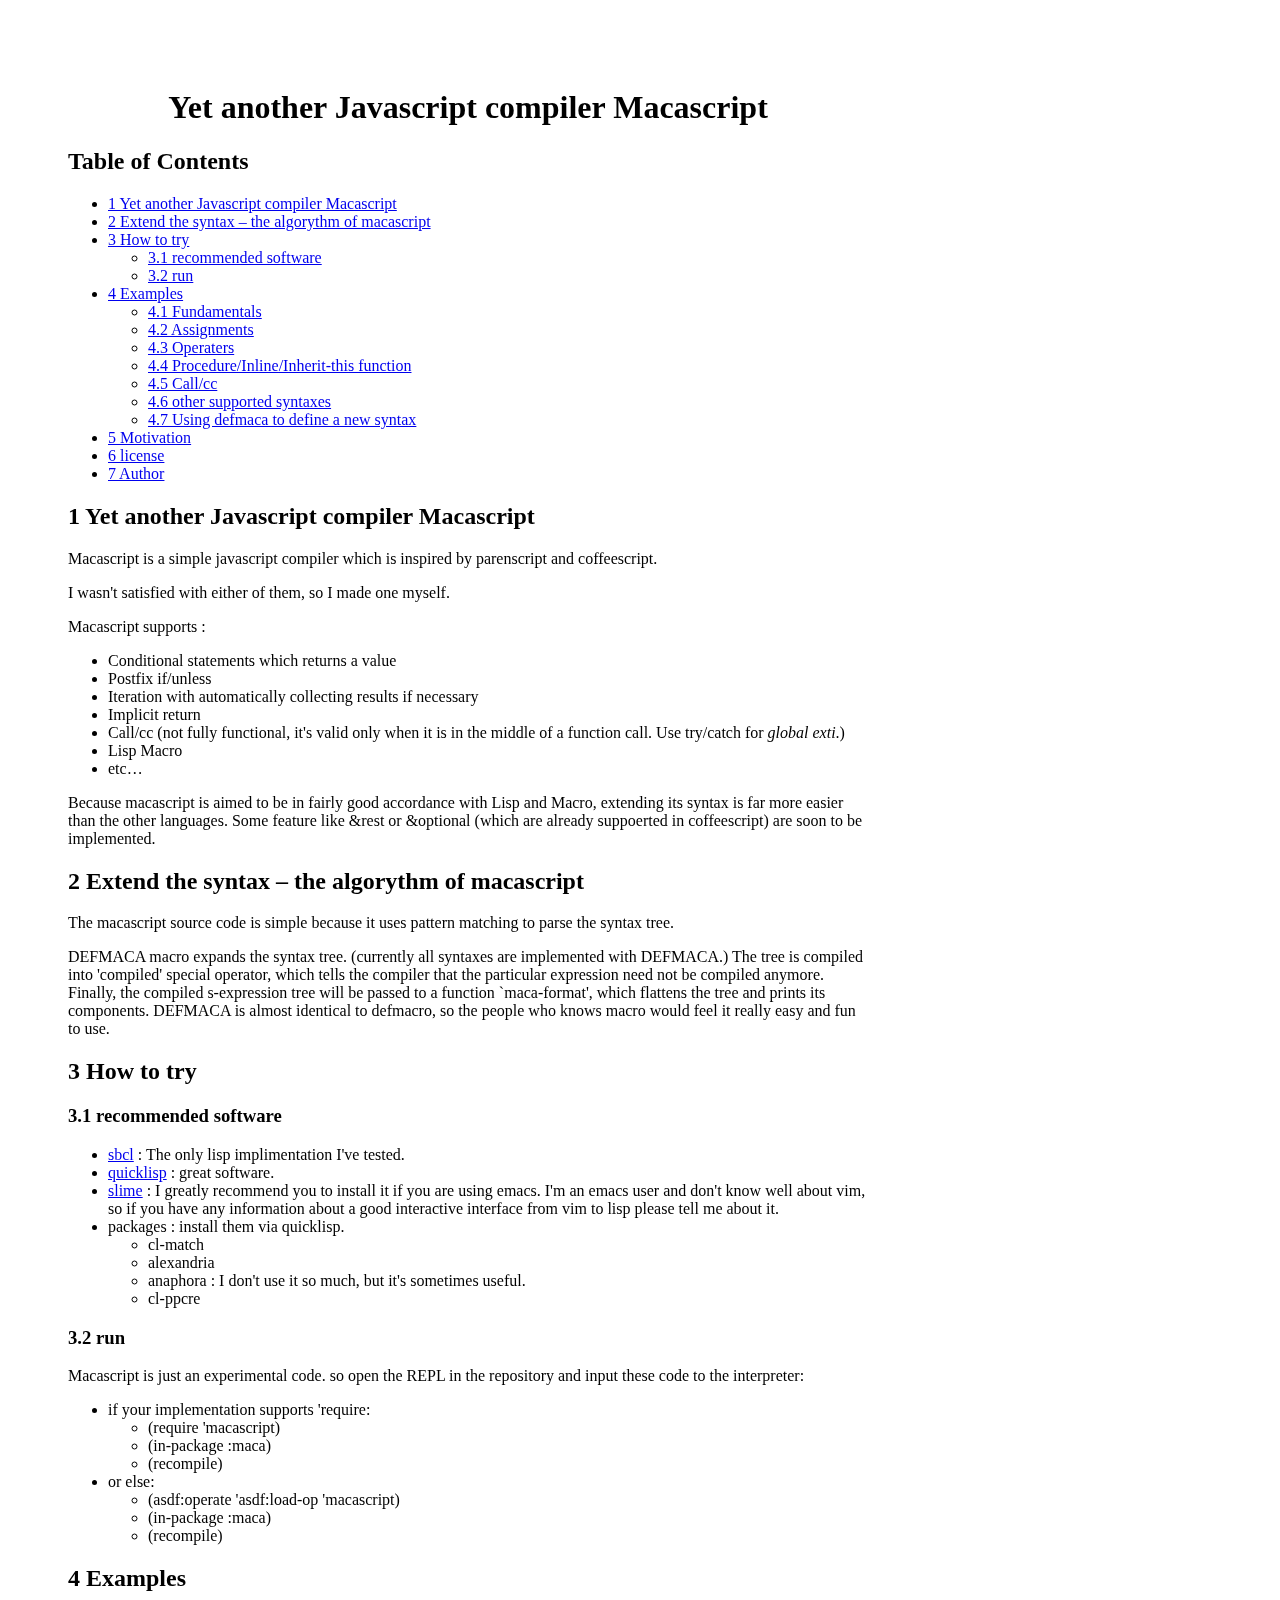
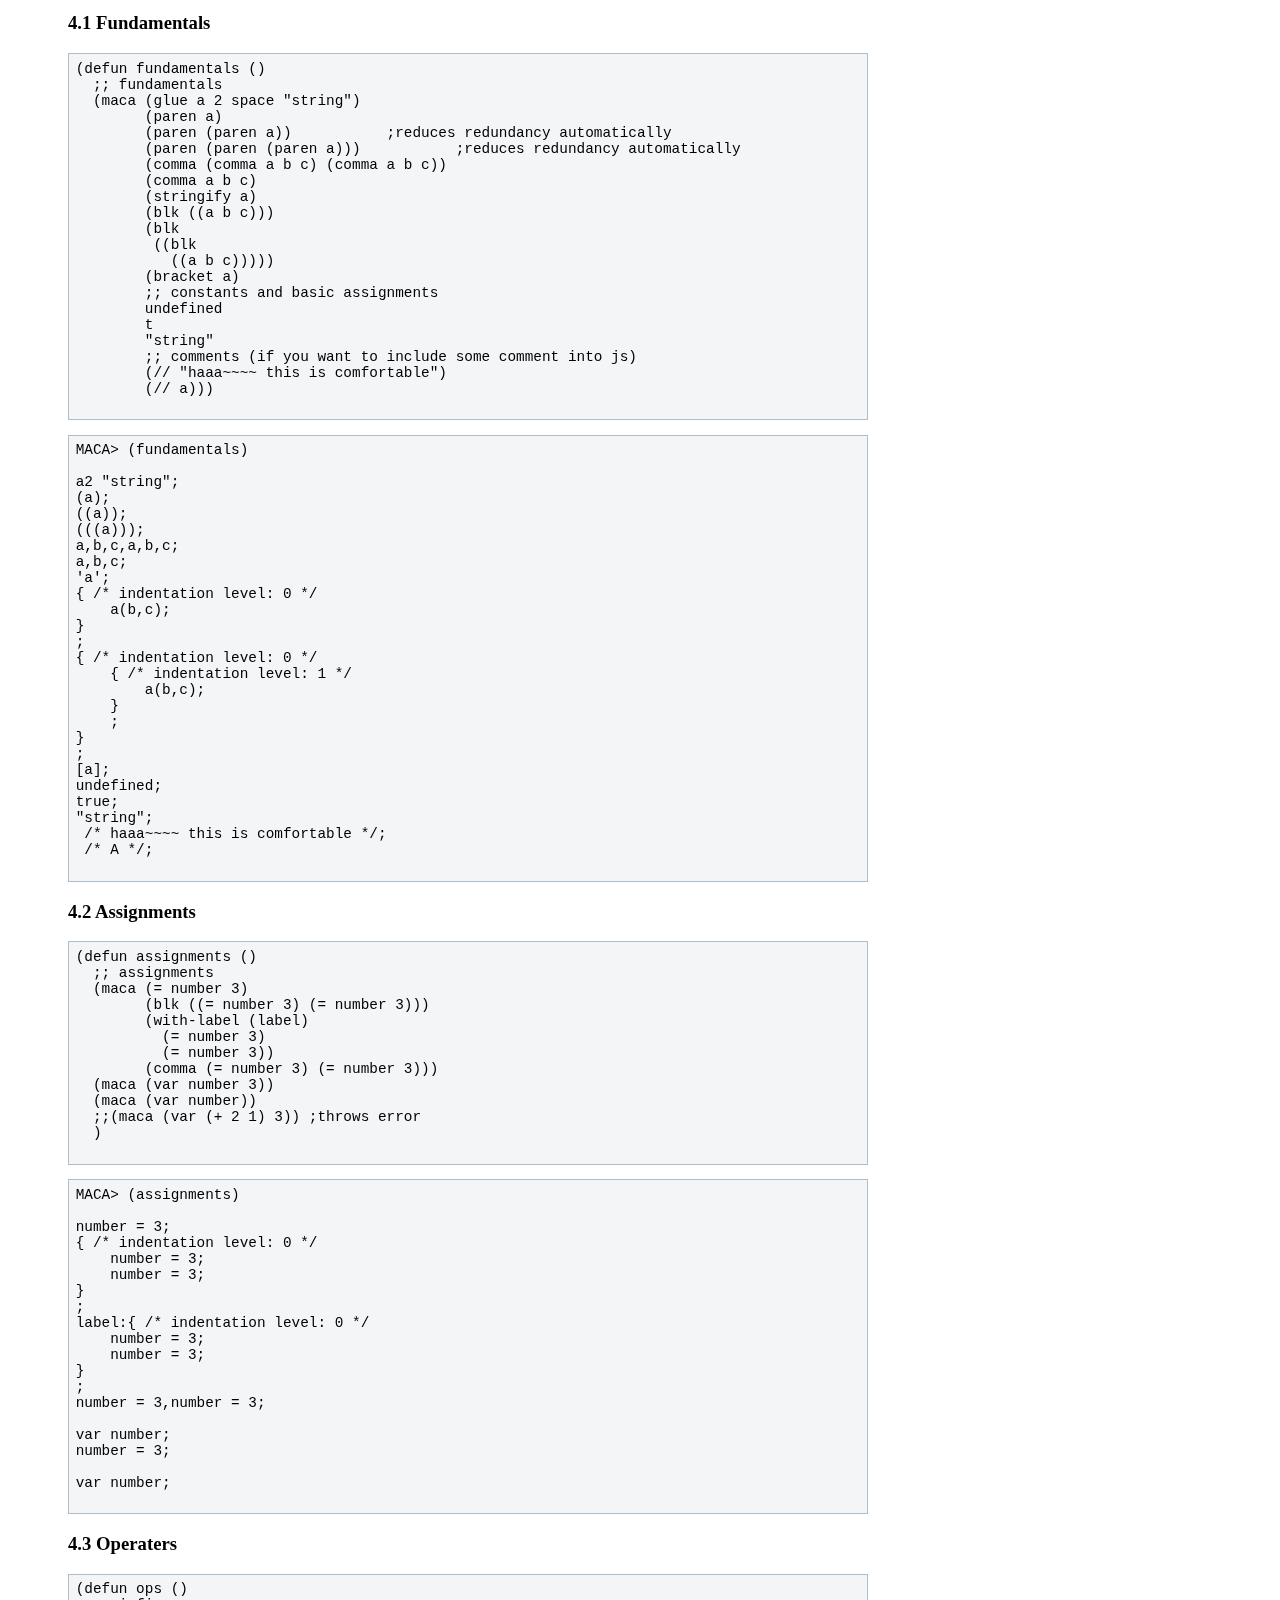
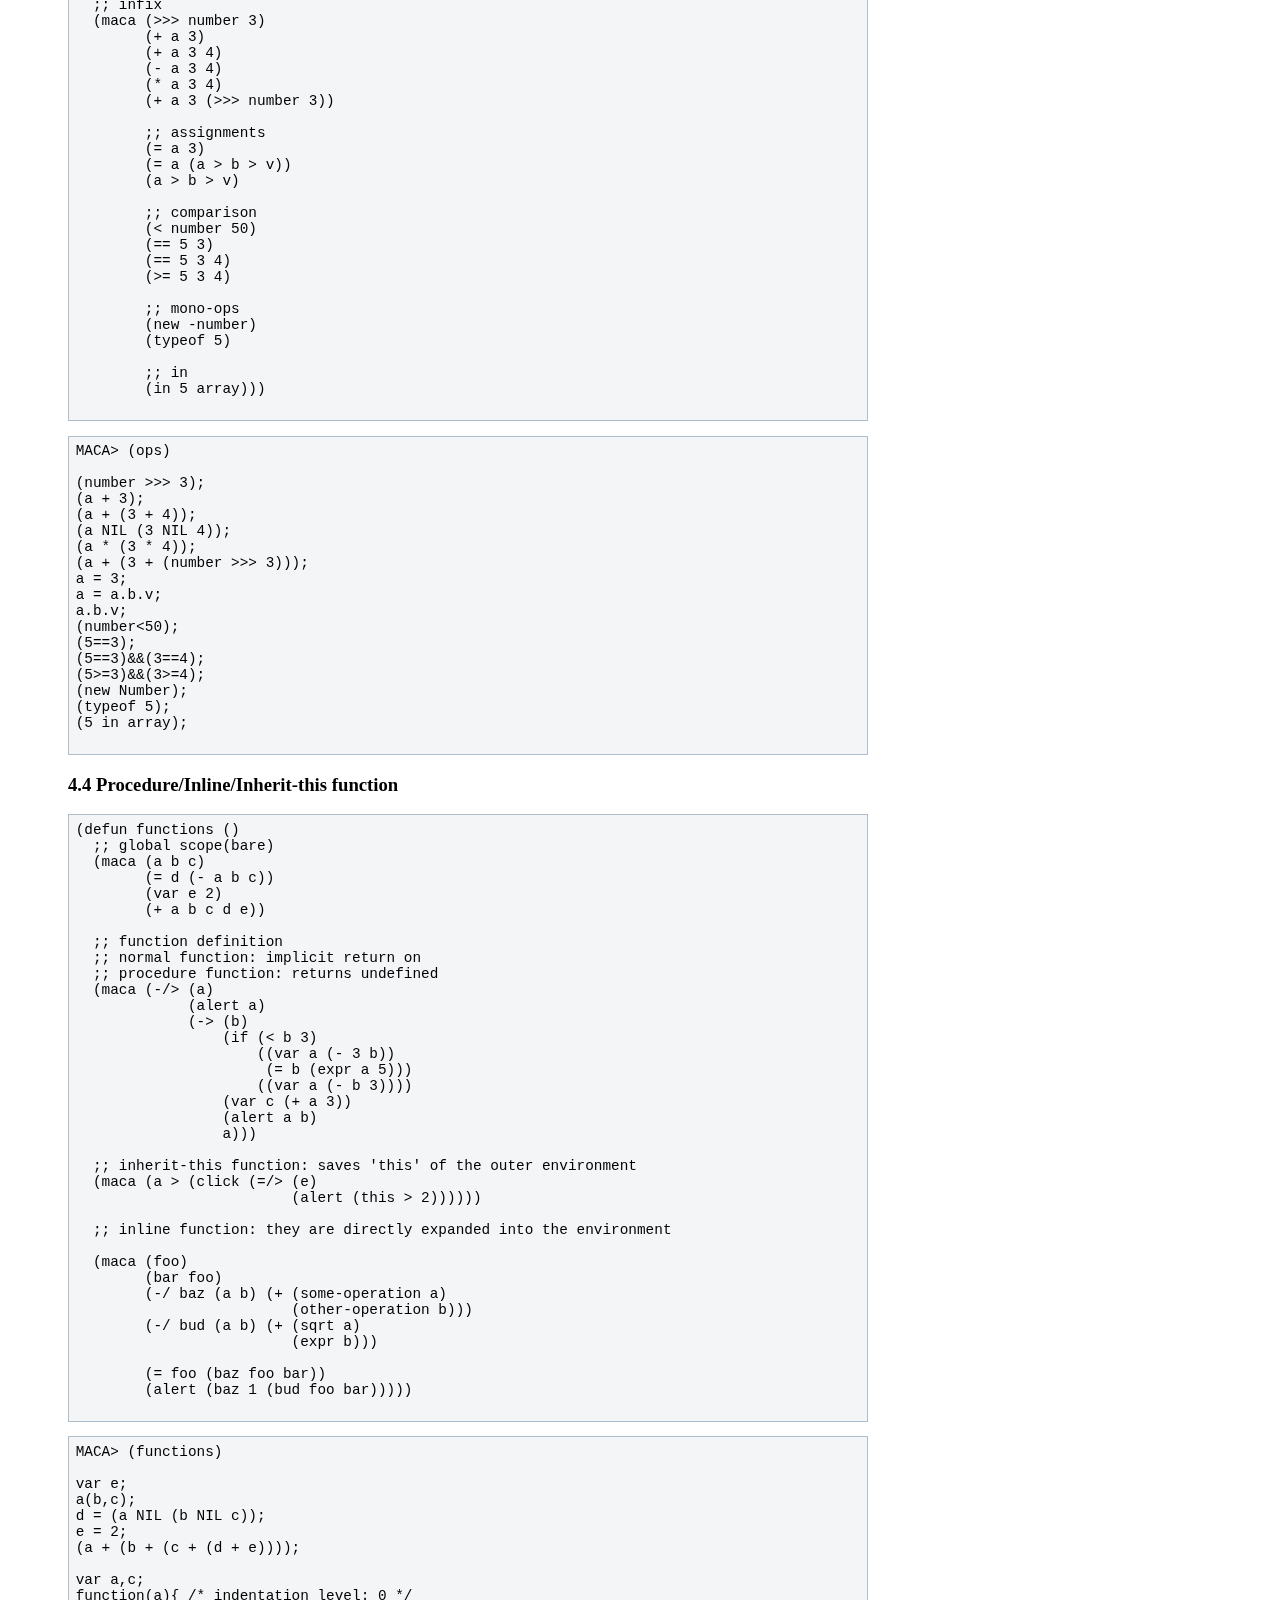
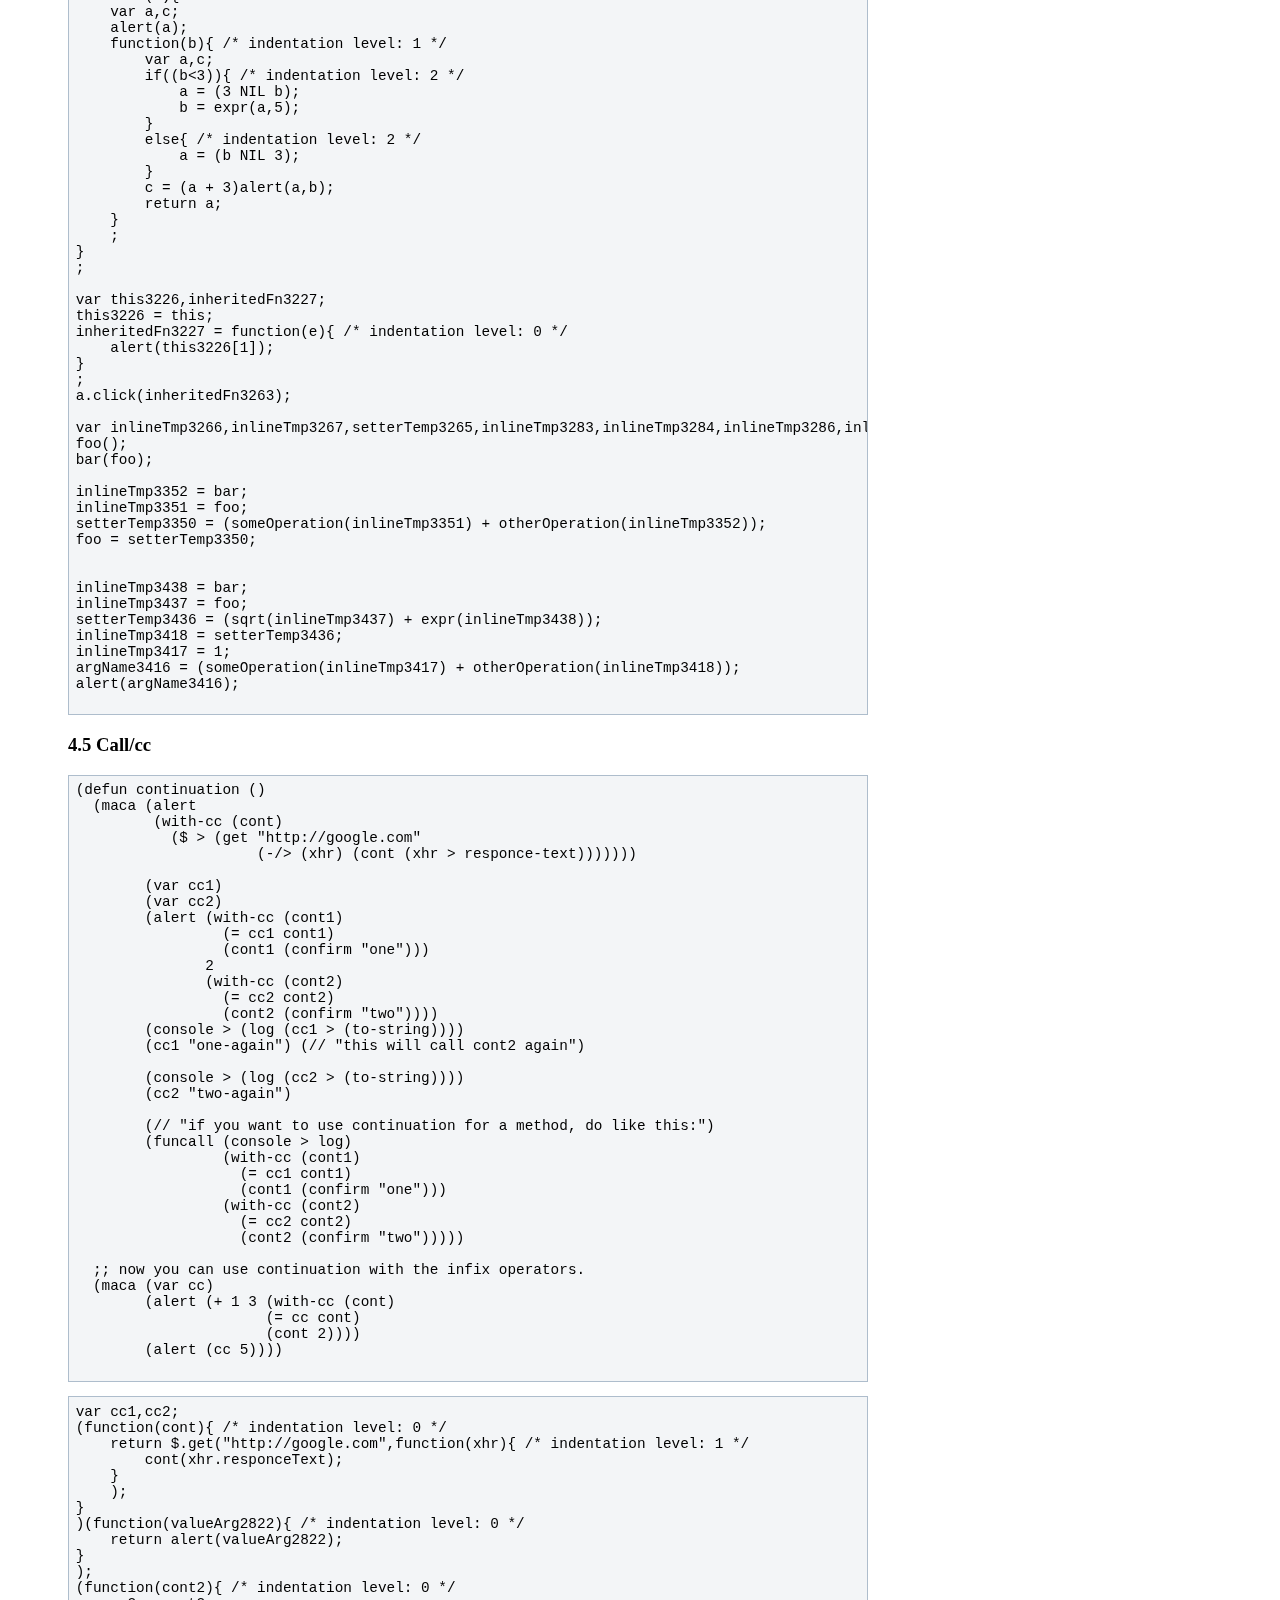
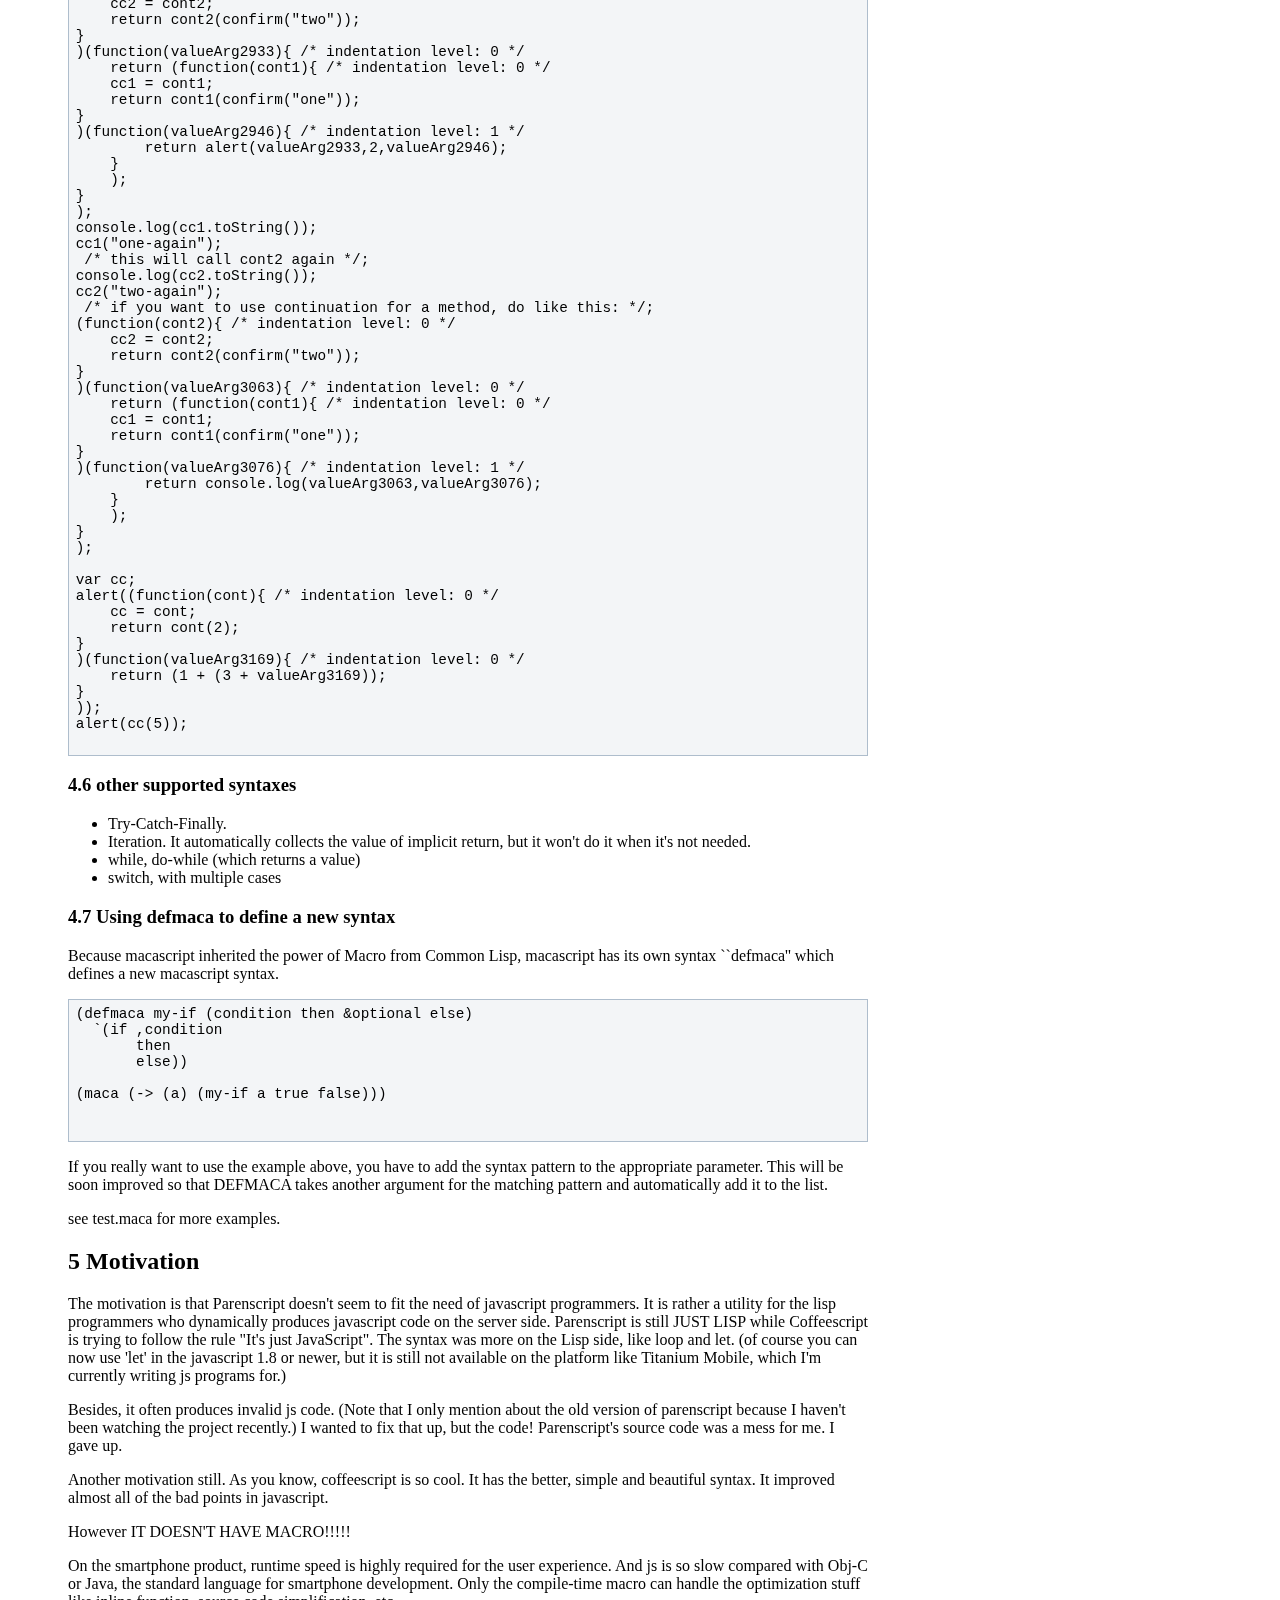
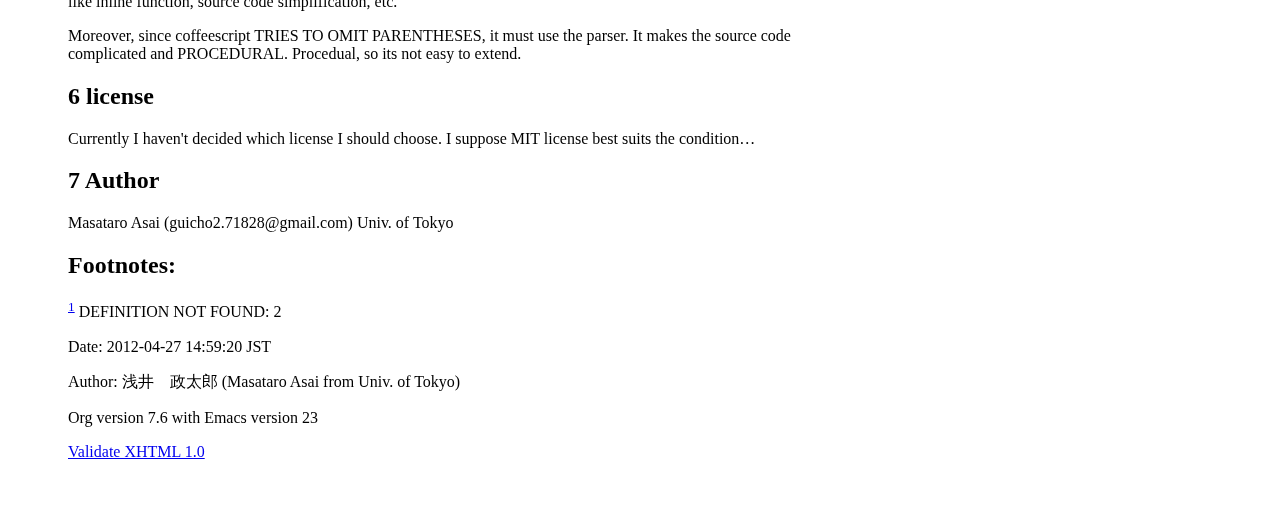
<file: readme.html>
<?xml version="1.0" encoding="utf-8"?>
<!DOCTYPE html PUBLIC "-//W3C//DTD XHTML 1.0 Strict//EN"
               "http://www.w3.org/TR/xhtml1/DTD/xhtml1-strict.dtd">
<html xmlns="http://www.w3.org/1999/xhtml"
lang="ja" xml:lang="ja">
<head>
<title>Yet another Javascript compiler Macascript</title>
<meta http-equiv="Content-Type" content="text/html;charset=utf-8"/>
<meta name="generator" content="Org-mode"/>
<meta name="generated" content="2012-04-27 14:59:20 JST"/>
<meta name="author" content="浅井　政太郎 (Masataro Asai from Univ. of Tokyo)"/>
<meta name="description" content=""/>
<meta name="keywords" content=""/>
<style type="text/css">
 <!--/*--><![CDATA[/*><!--*/
  html { font-family: Times, serif; font-size: 12pt; }
  .title  { text-align: center; }
  .todo   { color: red; }
  .done   { color: green; }
  .tag    { background-color: #add8e6; font-weight:normal }
  .target { }
  .timestamp { color: #bebebe; }
  .timestamp-kwd { color: #5f9ea0; }
  .right  {margin-left:auto; margin-right:0px;  text-align:right;}
  .left   {margin-left:0px;  margin-right:auto; text-align:left;}
  .center {margin-left:auto; margin-right:auto; text-align:center;}
  p.verse { margin-left: 3% }
  pre {
	border: 1pt solid #AEBDCC;
	background-color: #F3F5F7;
	padding: 5pt;
	font-family: courier, monospace;
        font-size: 90%;
        overflow:auto;
  }
  table { border-collapse: collapse; }
  td, th { vertical-align: top;  }
  th.right  { text-align:center;  }
  th.left   { text-align:center;   }
  th.center { text-align:center; }
  td.right  { text-align:right;  }
  td.left   { text-align:left;   }
  td.center { text-align:center; }
  dt { font-weight: bold; }
  div.figure { padding: 0.5em; }
  div.figure p { text-align: center; }
  textarea { overflow-x: auto; }
  .linenr { font-size:smaller }
  .code-highlighted {background-color:#ffff00;}
  .org-info-js_info-navigation { border-style:none; }
  #org-info-js_console-label { font-size:10px; font-weight:bold;
                               white-space:nowrap; }
  .org-info-js_search-highlight {background-color:#ffff00; color:#000000;
                                 font-weight:bold; }
  /*]]>*/-->
</style>
<link rel="stylesheet" type="text/css" href="readme.css" />
<script type="text/javascript" src="http://orgmode.org/org-info.js"></script>
<script type="text/javascript" >
<!--/*--><![CDATA[/*><!--*/
org_html_manager.set("TOC_DEPTH", "3");
org_html_manager.set("LINK_HOME", "");
org_html_manager.set("LINK_UP", "");
org_html_manager.set("LOCAL_TOC", "1");
org_html_manager.set("VIEW_BUTTONS", "0");
org_html_manager.set("MOUSE_HINT", "underline");
org_html_manager.set("FIXED_TOC", "0");
org_html_manager.set("TOC", "1");
org_html_manager.set("VIEW", "info");
org_html_manager.setup();  // activate after the parameters are set
/*]]>*///-->
</script>
<script type="text/javascript">
<!--/*--><![CDATA[/*><!--*/
 function CodeHighlightOn(elem, id)
 {
   var target = document.getElementById(id);
   if(null != target) {
     elem.cacheClassElem = elem.className;
     elem.cacheClassTarget = target.className;
     target.className = "code-highlighted";
     elem.className   = "code-highlighted";
   }
 }
 function CodeHighlightOff(elem, id)
 {
   var target = document.getElementById(id);
   if(elem.cacheClassElem)
     elem.className = elem.cacheClassElem;
   if(elem.cacheClassTarget)
     target.className = elem.cacheClassTarget;
 }
/*]]>*///-->
</script>

</head>
<body>
<div id="content">

<h1 class="title">Yet another Javascript compiler Macascript</h1>




<div id="table-of-contents">
<h2>Table of Contents</h2>
<div id="text-table-of-contents">
<ul>
<li><a href="#sec-1">1 Yet another Javascript compiler Macascript </a></li>
<li><a href="#sec-2">2 Extend the syntax &ndash; the algorythm of  macascript </a></li>
<li><a href="#sec-3">3 How to try </a>
<ul>
<li><a href="#sec-3-1">3.1 recommended software </a></li>
<li><a href="#sec-3-2">3.2 run </a></li>
</ul>
</li>
<li><a href="#sec-4">4 Examples </a>
<ul>
<li><a href="#sec-4-1">4.1 Fundamentals </a></li>
<li><a href="#sec-4-2">4.2 Assignments </a></li>
<li><a href="#sec-4-3">4.3 Operaters </a></li>
<li><a href="#sec-4-4">4.4 Procedure/Inline/Inherit-this function </a></li>
<li><a href="#sec-4-5">4.5 Call/cc </a></li>
<li><a href="#sec-4-6">4.6 other supported syntaxes </a></li>
<li><a href="#sec-4-7">4.7 Using defmaca to define a new syntax </a></li>
</ul>
</li>
<li><a href="#sec-5">5 Motivation </a></li>
<li><a href="#sec-6">6 license </a></li>
<li><a href="#sec-7">7 Author </a></li>
</ul>
</div>
</div>

<div id="outline-container-1" class="outline-2">
<h2 id="sec-1"><span class="section-number-2">1</span> Yet another Javascript compiler Macascript </h2>
<div class="outline-text-2" id="text-1">


<p>
Macascript is a simple javascript compiler which is inspired
by parenscript and coffeescript.
</p>
<p>
I wasn't satisfied with either of them, so I made one myself.
</p>
<p>
Macascript supports :
</p><ul>
<li>Conditional statements which returns a value
</li>
<li>Postfix if/unless
</li>
<li>Iteration with automatically collecting results if necessary
</li>
<li>Implicit return
</li>
<li>Call/cc (not fully functional, it's valid only when it is in the
  middle of a function call. Use try/catch for <i>global exti</i>.)
</li>
<li>Lisp Macro
</li>
<li>etc&hellip;
</li>
</ul>


<p>
Because macascript is aimed to be in fairly good accordance with Lisp
and Macro, extending its syntax is far more easier than the other
languages.  Some feature like &amp;rest or &amp;optional
(which are already suppoerted in coffeescript) are soon to be
implemented.
</p>
</div>

</div>

<div id="outline-container-2" class="outline-2">
<h2 id="sec-2"><span class="section-number-2">2</span> Extend the syntax &ndash; the algorythm of  macascript </h2>
<div class="outline-text-2" id="text-2">


<p>
The macascript source code is simple because it uses pattern
matching to parse the syntax tree.
</p>
<p>
DEFMACA macro expands the syntax tree. (currently all syntaxes are
implemented with DEFMACA.) The tree is compiled into 'compiled' special
operator, which tells the compiler that the particular expression need
not be compiled anymore. Finally, the compiled s-expression tree will
be passed to a function `maca-format', which flattens the tree and
prints its components. DEFMACA is almost identical to
defmacro, so the people who knows macro would feel it really
easy and fun to use.
</p>
</div>

</div>

<div id="outline-container-3" class="outline-2">
<h2 id="sec-3"><span class="section-number-2">3</span> How to try </h2>
<div class="outline-text-2" id="text-3">


</div>

<div id="outline-container-3-1" class="outline-3">
<h3 id="sec-3-1"><span class="section-number-3">3.1</span> recommended software </h3>
<div class="outline-text-3" id="text-3-1">

<ul>
<li><a href="http://www.sbcl.org/">sbcl</a> : The only lisp implimentation I've tested.
</li>
<li><a href="http://www.quicklisp.org/">quicklisp</a> : great software.
</li>
<li><a href="http://common-lisp.net/project/slime/">slime</a> : I greatly recommend you to install it if you are using
  emacs. I'm an emacs user and don't know well about vim, so if you
  have any information about a good interactive interface from vim to
  lisp please tell me about it.
</li>
<li>packages : install them via quicklisp.
<ul>
<li>cl-match
</li>
<li>alexandria
</li>
<li>anaphora : I don't use it so much, but it's sometimes useful.
</li>
<li>cl-ppcre
</li>
</ul>

</li>
</ul>


</div>

</div>

<div id="outline-container-3-2" class="outline-3">
<h3 id="sec-3-2"><span class="section-number-3">3.2</span> run </h3>
<div class="outline-text-3" id="text-3-2">

<p>Macascript is just an experimental code.
so open the REPL in the repository and input these code to the interpreter: 
</p>
<ul>
<li>if your implementation supports 'require:
<ul>
<li>(require 'macascript)
</li>
<li>(in-package :maca)
</li>
<li>(recompile)
</li>
</ul>

</li>
<li>or else:
<ul>
<li>(asdf:operate 'asdf:load-op 'macascript)
</li>
<li>(in-package :maca)
</li>
<li>(recompile)
</li>
</ul>

</li>
</ul>


</div>
</div>

</div>

<div id="outline-container-4" class="outline-2">
<h2 id="sec-4"><span class="section-number-2">4</span> Examples </h2>
<div class="outline-text-2" id="text-4">


</div>

<div id="outline-container-4-1" class="outline-3">
<h3 id="sec-4-1"><span class="section-number-3">4.1</span> Fundamentals </h3>
<div class="outline-text-3" id="text-4-1">





<pre class="example">(defun fundamentals ()
  ;; fundamentals
  (maca (glue a 2 space "string")
        (paren a)
        (paren (paren a))           ;reduces redundancy automatically
        (paren (paren (paren a)))           ;reduces redundancy automatically
        (comma (comma a b c) (comma a b c))
        (comma a b c)
        (stringify a)
        (blk ((a b c)))
        (blk 
         ((blk 
           ((a b c)))))
        (bracket a)
        ;; constants and basic assignments
        undefined
        t
        "string"
        ;; comments (if you want to include some comment into js)
        (// "haaa~~~~ this is comfortable")
        (// a)))

</pre>





<pre class="example">MACA&gt; (fundamentals)

a2 "string";
(a);
((a));
(((a)));
a,b,c,a,b,c;
a,b,c;
'a';
{ /* indentation level: 0 */
    a(b,c);
}
;
{ /* indentation level: 0 */
    { /* indentation level: 1 */
        a(b,c);
    }
    ;
}
;
[a];
undefined;
true;
"string";
 /* haaa~~~~ this is comfortable */;
 /* A */;

</pre>





</div>

</div>

<div id="outline-container-4-2" class="outline-3">
<h3 id="sec-4-2"><span class="section-number-3">4.2</span> Assignments </h3>
<div class="outline-text-3" id="text-4-2">





<pre class="example">(defun assignments ()
  ;; assignments
  (maca (= number 3)
        (blk ((= number 3) (= number 3)))
        (with-label (label) 
          (= number 3)
          (= number 3))
        (comma (= number 3) (= number 3)))
  (maca (var number 3))
  (maca (var number))
  ;;(maca (var (+ 2 1) 3)) ;throws error
  )

</pre>





<pre class="example">MACA&gt; (assignments)

number = 3;
{ /* indentation level: 0 */
    number = 3;
    number = 3;
}
;
label:{ /* indentation level: 0 */
    number = 3;
    number = 3;
}
;
number = 3,number = 3;

var number;
number = 3;

var number;

</pre>




</div>

</div>

<div id="outline-container-4-3" class="outline-3">
<h3 id="sec-4-3"><span class="section-number-3">4.3</span> Operaters </h3>
<div class="outline-text-3" id="text-4-3">





<pre class="example">(defun ops ()
  ;; infix
  (maca (&gt;&gt;&gt; number 3)
        (+ a 3)
        (+ a 3 4)
        (- a 3 4)
        (* a 3 4)
        (+ a 3 (&gt;&gt;&gt; number 3))

        ;; assignments
        (= a 3)
        (= a (a &gt; b &gt; v))
        (a &gt; b &gt; v)

        ;; comparison
        (&lt; number 50)
        (== 5 3)
        (== 5 3 4)
        (&gt;= 5 3 4)

        ;; mono-ops
        (new -number)
        (typeof 5)

        ;; in
        (in 5 array)))

</pre>





<pre class="example">MACA&gt; (ops)

(number &gt;&gt;&gt; 3);
(a + 3);
(a + (3 + 4));
(a NIL (3 NIL 4));
(a * (3 * 4));
(a + (3 + (number &gt;&gt;&gt; 3)));
a = 3;
a = a.b.v;
a.b.v;
(number&lt;50);
(5==3);
(5==3)&amp;&amp;(3==4);
(5&gt;=3)&amp;&amp;(3&gt;=4);
(new Number);
(typeof 5);
(5 in array);

</pre>





</div>

</div>

<div id="outline-container-4-4" class="outline-3">
<h3 id="sec-4-4"><span class="section-number-3">4.4</span> Procedure/Inline/Inherit-this function </h3>
<div class="outline-text-3" id="text-4-4">





<pre class="example">(defun functions ()
  ;; global scope(bare)
  (maca (a b c)
        (= d (- a b c))
        (var e 2)
        (+ a b c d e))

  ;; function definition
  ;; normal function: implicit return on
  ;; procedure function: returns undefined
  (maca (-/&gt; (a)
             (alert a)
             (-&gt; (b)
                 (if (&lt; b 3)
                     ((var a (- 3 b))
                      (= b (expr a 5)))
                     ((var a (- b 3))))
                 (var c (+ a 3))
                 (alert a b)
                 a)))

  ;; inherit-this function: saves 'this' of the outer environment
  (maca (a &gt; (click (=/&gt; (e) 
                         (alert (this &gt; 2))))))

  ;; inline function: they are directly expanded into the environment

  (maca (foo)
        (bar foo)
        (-/ baz (a b) (+ (some-operation a)
                         (other-operation b)))
        (-/ bud (a b) (+ (sqrt a)
                         (expr b)))

        (= foo (baz foo bar))
        (alert (baz 1 (bud foo bar)))))

</pre>





<pre class="example">MACA&gt; (functions)

var e;
a(b,c);
d = (a NIL (b NIL c));
e = 2;
(a + (b + (c + (d + e))));

var a,c;
function(a){ /* indentation level: 0 */
    var a,c;
    alert(a);
    function(b){ /* indentation level: 1 */
        var a,c;
        if((b&lt;3)){ /* indentation level: 2 */
            a = (3 NIL b);
            b = expr(a,5);
        }
        else{ /* indentation level: 2 */
            a = (b NIL 3);
        }
        c = (a + 3)alert(a,b);
        return a;
    }
    ;
}
;

var this3226,inheritedFn3227;
this3226 = this;
inheritedFn3227 = function(e){ /* indentation level: 0 */
    alert(this3226[1]);
}
;
a.click(inheritedFn3263);

var inlineTmp3266,inlineTmp3267,setterTemp3265,inlineTmp3283,inlineTmp3284,inlineTmp3286,inlineTmp3287,setterTemp3285,inlineTmp3303,inlineTmp3304,setterTemp3302,argName3282;
foo();
bar(foo);

inlineTmp3352 = bar;
inlineTmp3351 = foo;
setterTemp3350 = (someOperation(inlineTmp3351) + otherOperation(inlineTmp3352));
foo = setterTemp3350;


inlineTmp3438 = bar;
inlineTmp3437 = foo;
setterTemp3436 = (sqrt(inlineTmp3437) + expr(inlineTmp3438));
inlineTmp3418 = setterTemp3436;
inlineTmp3417 = 1;
argName3416 = (someOperation(inlineTmp3417) + otherOperation(inlineTmp3418));
alert(argName3416);

</pre>



</div>

</div>

<div id="outline-container-4-5" class="outline-3">
<h3 id="sec-4-5"><span class="section-number-3">4.5</span> Call/cc </h3>
<div class="outline-text-3" id="text-4-5">





<pre class="example">(defun continuation ()
  (maca (alert
         (with-cc (cont)
           ($ &gt; (get "http://google.com"
                     (-/&gt; (xhr) (cont (xhr &gt; responce-text)))))))

        (var cc1)
        (var cc2)
        (alert (with-cc (cont1) 
                 (= cc1 cont1)
                 (cont1 (confirm "one")))
               2
               (with-cc (cont2)
                 (= cc2 cont2)
                 (cont2 (confirm "two"))))
        (console &gt; (log (cc1 &gt; (to-string))))
        (cc1 "one-again") (// "this will call cont2 again")

        (console &gt; (log (cc2 &gt; (to-string))))
        (cc2 "two-again")

        (// "if you want to use continuation for a method, do like this:")
        (funcall (console &gt; log)
                 (with-cc (cont1) 
                   (= cc1 cont1)
                   (cont1 (confirm "one")))
                 (with-cc (cont2)
                   (= cc2 cont2)
                   (cont2 (confirm "two")))))

  ;; now you can use continuation with the infix operators.
  (maca (var cc)
        (alert (+ 1 3 (with-cc (cont)
                      (= cc cont)
                      (cont 2))))
        (alert (cc 5))))

</pre>





<pre class="example">var cc1,cc2;
(function(cont){ /* indentation level: 0 */
    return $.get("http://google.com",function(xhr){ /* indentation level: 1 */
        cont(xhr.responceText);
    }
    );
}
)(function(valueArg2822){ /* indentation level: 0 */
    return alert(valueArg2822);
}
);
(function(cont2){ /* indentation level: 0 */
    cc2 = cont2;
    return cont2(confirm("two"));
}
)(function(valueArg2933){ /* indentation level: 0 */
    return (function(cont1){ /* indentation level: 0 */
    cc1 = cont1;
    return cont1(confirm("one"));
}
)(function(valueArg2946){ /* indentation level: 1 */
        return alert(valueArg2933,2,valueArg2946);
    }
    );
}
);
console.log(cc1.toString());
cc1("one-again");
 /* this will call cont2 again */;
console.log(cc2.toString());
cc2("two-again");
 /* if you want to use continuation for a method, do like this: */;
(function(cont2){ /* indentation level: 0 */
    cc2 = cont2;
    return cont2(confirm("two"));
}
)(function(valueArg3063){ /* indentation level: 0 */
    return (function(cont1){ /* indentation level: 0 */
    cc1 = cont1;
    return cont1(confirm("one"));
}
)(function(valueArg3076){ /* indentation level: 1 */
        return console.log(valueArg3063,valueArg3076);
    }
    );
}
);

var cc;
alert((function(cont){ /* indentation level: 0 */
    cc = cont;
    return cont(2);
}
)(function(valueArg3169){ /* indentation level: 0 */
    return (1 + (3 + valueArg3169));
}
));
alert(cc(5));

</pre>




</div>

</div>

<div id="outline-container-4-6" class="outline-3">
<h3 id="sec-4-6"><span class="section-number-3">4.6</span> other supported syntaxes </h3>
<div class="outline-text-3" id="text-4-6">


<ul>
<li>Try-Catch-Finally.
</li>
<li>Iteration. It automatically collects the value of implicit return,
  but it won't do it when it's not needed.
</li>
<li>while, do-while (which returns a value)
</li>
<li>switch, with multiple cases
</li>
</ul>


</div>

</div>

<div id="outline-container-4-7" class="outline-3">
<h3 id="sec-4-7"><span class="section-number-3">4.7</span> Using defmaca to define a new syntax </h3>
<div class="outline-text-3" id="text-4-7">


<p>
Because macascript inherited the power of Macro from Common Lisp,
macascript has its own syntax ``defmaca'' which defines a new macascript
syntax.
</p>



<pre class="example">(defmaca my-if (condition then &amp;optional else)
  `(if ,condition
       then
       else))

(maca (-&gt; (a) (my-if a true false)))


</pre>




<p>
If you really want to use the example above, you have to 
add the syntax pattern to the appropriate parameter. This will be
soon improved so that DEFMACA takes another argument for the
matching pattern and automatically add it to the list.
</p>
<p>
see test.maca for more examples.
</p>
</div>
</div>

</div>

<div id="outline-container-5" class="outline-2">
<h2 id="sec-5"><span class="section-number-2">5</span> Motivation </h2>
<div class="outline-text-2" id="text-5">


<p>
The motivation is that Parenscript doesn't seem to fit the need of
javascript programmers. It is rather a utility for the lisp
programmers who dynamically produces javascript code on the server
side. Parenscript is still JUST LISP while Coffeescript is trying to
follow the rule "It's just JavaScript".  The syntax was more on the
Lisp side, like loop and let. (of course you can now use 'let' in the
javascript 1.8 or newer, but it is still not available on the platform
like Titanium Mobile, which I'm currently writing js programs for.)
</p>
<p>
Besides, it often produces invalid js code. (Note that I only mention about the
old version of parenscript because I haven't been watching the project
recently.) I wanted to fix that up, but the code! Parenscript's source
code was a mess for me. I gave up.
</p>
<p>
Another motivation still. As you know, coffeescript is so cool. 
It has the better, simple and beautiful syntax.
It improved almost all of the bad points in javascript.
</p>
<p>
However IT DOESN'T HAVE MACRO!!!!! 
</p>
<p>
On the smartphone product, runtime speed is highly required for the
user experience. And js is so slow compared with Obj-C or Java, the
standard language for smartphone development. Only the compile-time
macro can handle the optimization stuff like inline function, source
code simplification, etc.
</p>
<p>
Moreover, since coffeescript TRIES TO OMIT PARENTHESES, it must use
the parser. It makes the source code complicated and
PROCEDURAL. Procedual, so its not easy to extend.
</p>
</div>

</div>

<div id="outline-container-6" class="outline-2">
<h2 id="sec-6"><span class="section-number-2">6</span> license </h2>
<div class="outline-text-2" id="text-6">


<p>
Currently I haven't decided which license I should choose. 
I suppose MIT license best suits the condition&hellip;
</p>
</div>

</div>

<div id="outline-container-7" class="outline-2">
<h2 id="sec-7"><span class="section-number-2">7</span> Author </h2>
<div class="outline-text-2" id="text-7">


<p>
Masataro Asai (guicho2.71828@gmail.com)
Univ. of Tokyo
</p>

<div id="footnotes">
<h2 class="footnotes">Footnotes: </h2>
<div id="text-footnotes">
<p class="footnote"><sup><a class="footnum" name="fn.1" href="#fnr.1">1</a></sup> DEFINITION NOT FOUND: 2
</p>
</div>
</div>

</div>
</div>
<div id="postamble">
<p class="date">Date: 2012-04-27 14:59:20 JST</p>
<p class="author">Author: 浅井　政太郎 (Masataro Asai from Univ. of Tokyo)</p>
<p class="creator">Org version 7.6 with Emacs version 23</p>
<a href="http://validator.w3.org/check?uri=referer">Validate XHTML 1.0</a>
</div>
</div>
</body>
</html>
</file>
<file: readme.css>
body {
	padding: 60px;
	width: 800px;
}
</file>
